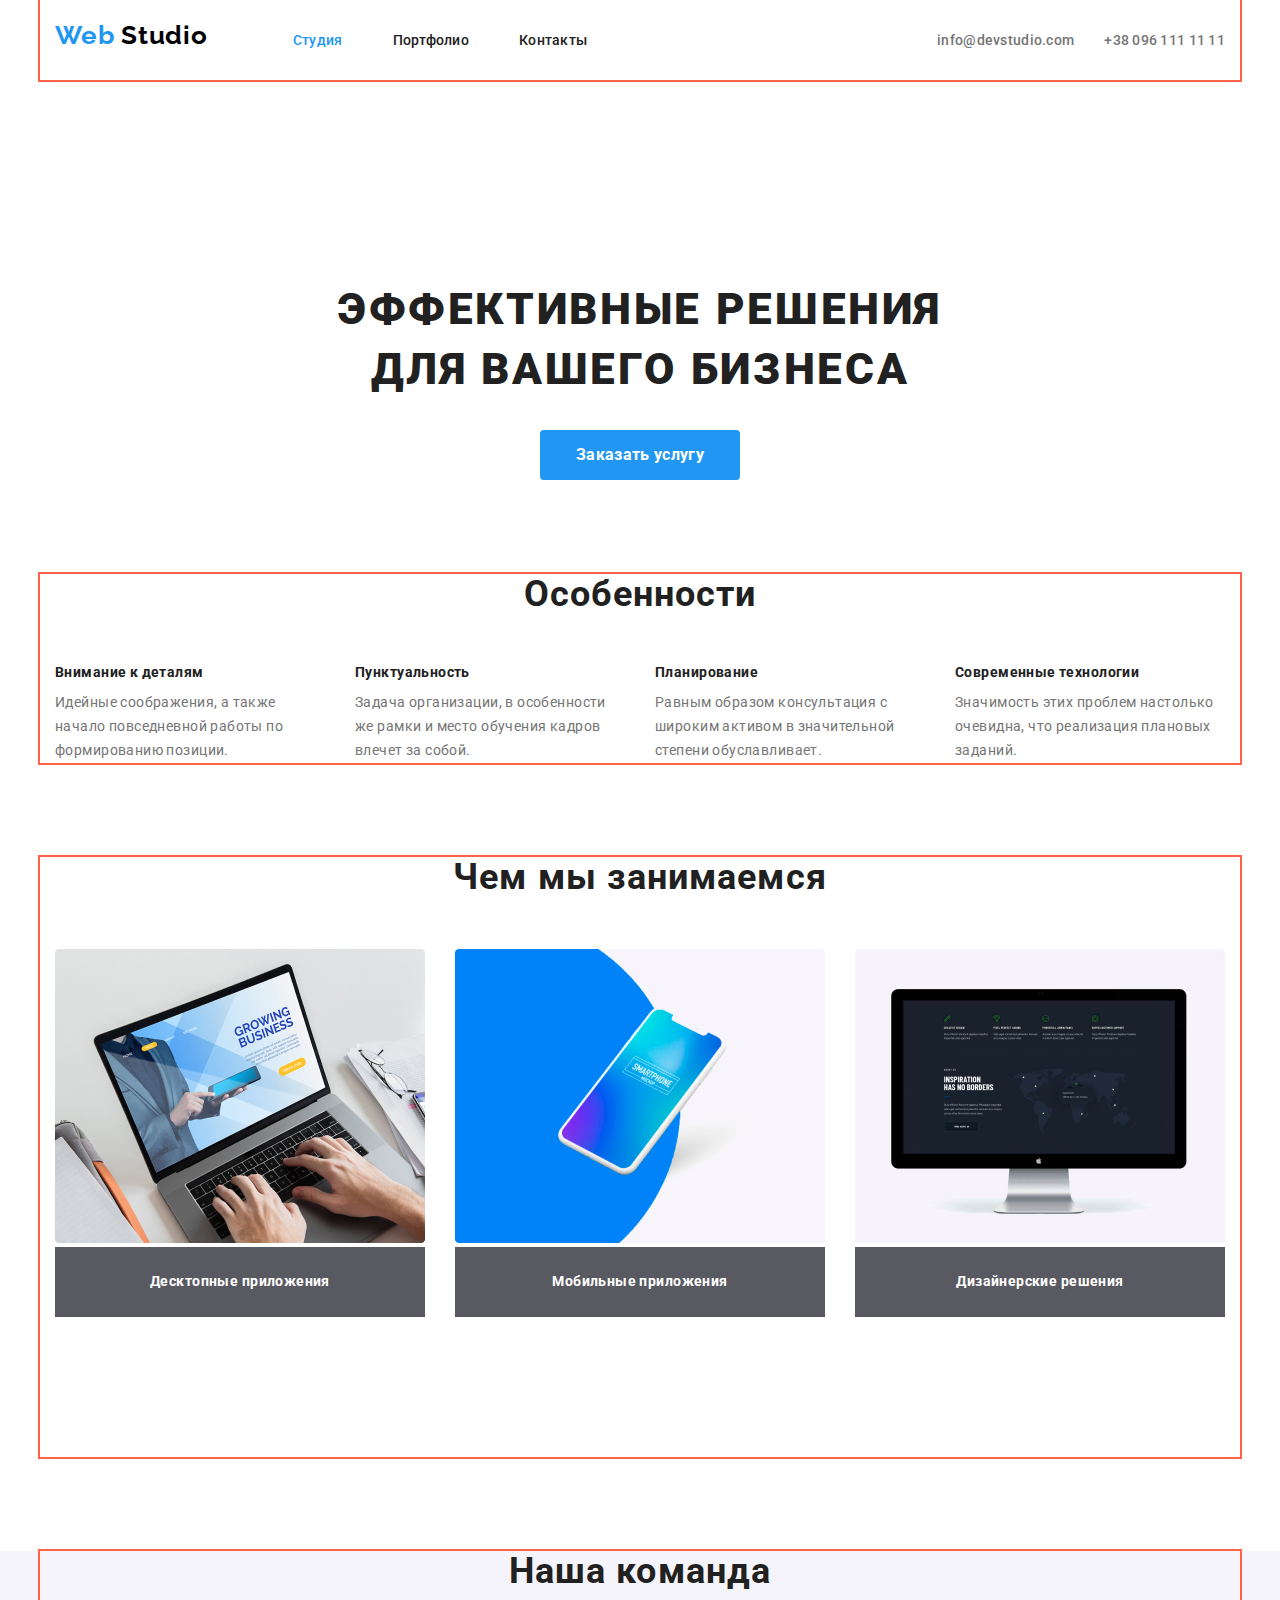
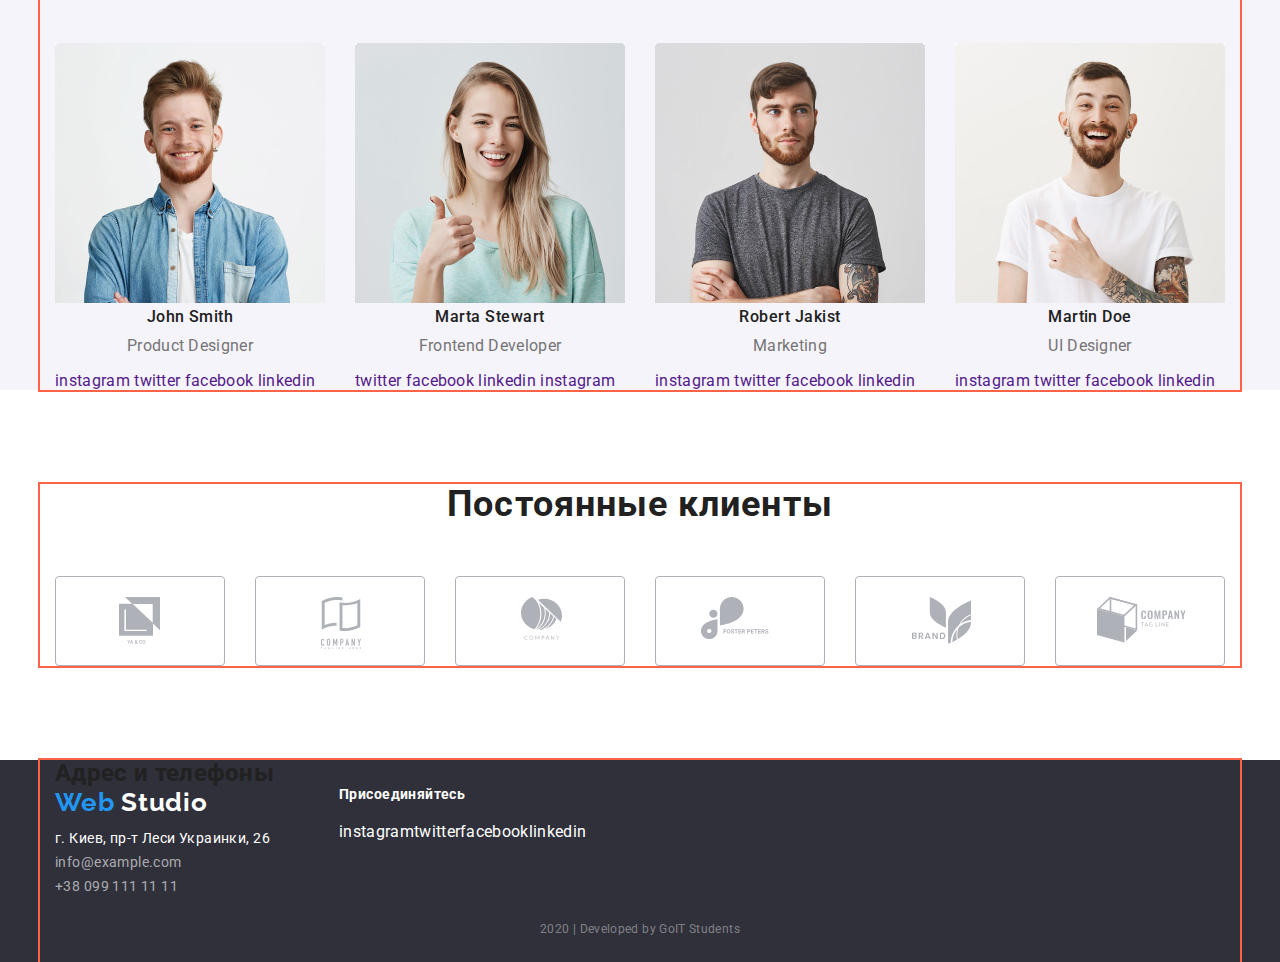
<file: index.html>
<!DOCTYPE html>
<html lang="ru">
  <head>
    <meta charset="UTF-8" />
    <meta name="viewport" content="width=device-width, initial-scale=1.0" />
    <title>Document</title>
    <link rel="stylesheet" href="https://fonts.googleapis.com/css2?family=Raleway:ital,wght@0,700;1,400&family=Roboto:wght@400;700&display=swap" rel="stylesheet"/>
    <link rel="stylesheet" href="https://cdnjs.cloudflare.com/ajax/libs/modern-normalize/0.6.0/modern-normalize.min.css">
    <link rel="stylesheet" href="./css/styles.css" />
  </head>
  <body class="page">
    <!--Шапка сайта-->
    <header>
      <nav class="container main-nav">
        <a href="./index.html" class="logo">
          <span class="logo-web">Web</span>
          <span>Studio</span>
        </a>
        <ul class="site-nav list">
          <li class="item"><a href="" class="link current">Студия</a></li>
          <li class="item"><a href="./portfolio.html" class="link">Портфолио</a></li>
          <li class="item"><a href="" class="link">Контакты</a></li>
        </ul>
          
        <ul class="auth-nav list">
          <li class="item">
            <a href="mail:info@devstudio.com" class="link">info@devstudio.com</a>
          </li>
          <li class="item">
            <a href="tel:+380961111111" class="link">+38 096 111 11 11</a>
          </li>
        </ul>
      </nav>
      <!-- </div> -->
    </header>

    <main>
      <!--Герой-->
       <section class="hero">
          <h1 class="hero-title">эффективные решения <br> для вашего бизнеса</h1>
          <a href="" class="button primary">Заказать услугу</a>
       </section>
      

      <!--Особенности-->
      <section class="section">
        <!--Спрятать заголовок при стилизации-->
        <div class="container">
          <h2 class="section-title">Особенности</h2>
          <ul class="features-list">
            <li class="features-item">
              <h3 class="block-title">Внимание к деталям</h3>
              <p class="text">
                Идейные соображения, а также начало повседневной работы по
                формированию позиции.
              </p>
            </li>
          
            <li class="features-item">
              <h3 class="block-title">Пунктуальность</h3>
              <p class="text">
                Задача организации, в особенности же рамки и место обучения кадров
                влечет за собой.
              </p>
            </li>
          
            <li class="features-item">
              <h3 class="block-title">Планирование</h3>
              <p class="text">
                Равным образом консультация с широким активом в значительной
                степени обуславливает.
              </p>
            </li>
          
            <li class="features-item">
              <h3 class="block-title">Современные технологии</h3>
              <p class="text">
                Значимость этих проблем настолько очевидна, что реализация
                плановых заданий.
              </p>
            </li>
          </ul>
        </div>
      </section>

      <!--Чем мы занимаемся-->
      <section class="section no-padding">
        <div class="container">
          <h2 class="section-title">Чем мы занимаемся</h2>
          <div class="activities-list">
            <div class="activities-title">
              <img src="./images/notebook.jpg" width="370" alt="Фотография ноутбука" />
              <a href="" class="activities-link">Десктопные приложения</a>
            </div>
            <div class="activities-title">
              <img src="./images/smartphone.jpg" width="370" alt="фотография смартфона" />
              <a href="" class="activities-link">Мобильные приложения</a>
            </div>
            <div class="activities-title">
              <img src="./images/monitor.jpg" width="370" alt="фотография монитора" />
              <a href="" class="activities-link">Дизайнерские решения</a>
            </div>
          </div>

        </div>
        
      </section>

      <!--Наша команда-->
      <section class="team-section section">
        <div class="container">
          <h2 class="section-title">Наша команда</h2>
          
          <ul class="team-list">
            <!--Джон Смитт-->
            <li class="team-item">
              <img src="./images/John_Smith.jpg" alt="фото Джон Смитт" />
              <p class="name">John Smith</p>
              <p class="profession">Product Designer</p>
              <a href="" class="social-link">instagram</a>
              <a href="" class="social-link">twitter</a>
              <a href="" class="social-link">facebook</a>
              <a href="" class="social-link">linkedin</a>
            </li>
          
            <!--Марта Стюарт-->
          
            <li class="team-item">
              <img src="./images/Marta_Stewart.jpg" alt="фото Марта Стюарт" />
              <p class="name">Marta Stewart</p>
              <p class="profession">Frontend Developer</p>
              <a href="" class="social-link">twitter</a>
              <a href="" class="social-link">facebook</a>
              <a href="" class="social-link">linkedin</a>
              <a href="" class="social-link">instagram</a>
            </li>
          
            <!--Роберт Джакис-->
            <li class="team-item">
              <img src="./images/Robert_Jakis.jpg" alt="фото Роберт Джакис" />
              <p class="name">Robert Jakist</p>
              <p class="profession">Marketing</p>
              <a href="" class="social-link">instagram</a>
              <a href="" class="social-link">twitter</a>
              <a href="" class="social-link">facebook</a>
              <a href="" class="social-link">linkedin</a>
            </li>
          
            <!--Мартин Дью-->
          
            <li class="team-item">
              <img src="./images/Martin_Doe.jpg" alt="фото Мартин Дью" />
              <p class="name">Martin Doe</p>
              <p class="profession">UI Designer</p>
              <a href="" class="social-link">instagram</a>
              <a href="" class="social-link">twitter</a>
              <a href="" class="social-link">facebook</a>
              <a href="" class="social-link">linkedin</a>
            </li>
          </ul>
        </div>      
      </section>

      <!--Наши клиенты-->
      <section class="section">
        <div class="container">
          <h2 class="section-title">Постоянные клиенты</h2>
          <ul class="clients-list">
            <li class="client-item">
              <a href="" class="client-logo">
                <img src="./images/logo_client_1.svg" alt="Логотип клиента 1" />
              </a>
            </li>
          
            <li class="client-item">
              <a href="" class="client-logo">
                <img src="./images/logo_client_2.svg" alt="Логотип клиента 2" />
              </a>
            </li>
          
            <li class="client-item">
              <a href="" class="client-logo">
                <img src="./images/logo_client_3.svg" alt="Логотип клиента 3" />
              </a>
            </li>
          
            <li class="client-item">
              <a href="" class="client-logo">
                <img src="./images/logo_client_4.svg" alt="Логотип клиента 4" />
              </a>
            </li>
          
            <li class="client-item">
              <a href="" class="client-logo">
                <img src="./images/logo_client_5.svg" alt="Логотип клиента 5" />
              </a>
            </li>
          
            <li class="client-item">
              <a href="" class="client-logo">
                <img src="./images/logo_client_6.svg" alt="Логотип клиента 6" />
              </a>
            </li>
          </ul>
        </div>
      </section>
    </main>

    <footer class="page-footer">
            <!--Спрятать заголовок-->
      <div class="container">
        <h2 class="footer-title">Адрес и телефоны</h2>
        <div class="contact-info">
          <div class="contact-block">
            <div class="logo-footer">
                <a href="./index.html" class="logo">
                  <span class="logo-web">Web</span>
                  <span class="logo-studio">Studio</span>
                </a>
    
              <ul>
                <li class="address">г. Киев, пр-т Леси Украинки, 26</li>
                <li><a href="mailto:info@example.com" class="contact-item">info@example.com</a></li>
                <li><a href="tel:+380991111111" class="contact-item">+38 099 111 11 11</a></li>
              </ul>
              
            </div>
            <div class="contact-social">
              <p class="call">Присоединяйтесь</p>
              
              <ul class="social-footer">
                <li><a href="" class="social-link">instagram</a></li>
                <li><a href="" class="social-link">twitter</a></li>
                <li><a href="" class="social-link">facebook</a< /li>
                <li><a href="" class="social-link">linkedin</a></li>
              </ul>              
            </div>

            <!-- <p class="call">Подпишитесь на рассылку</p>
            <a href="" class="button primary">Подписаться</a> -->

          </div>          
            
            
          </div>
          
      <div class="copyright-footer">
        <p class="copyright">2020 | Developed by GoIT Students</p>
      </div>  
 

      </div>
    </footer>
  </body>
</html>
</file>
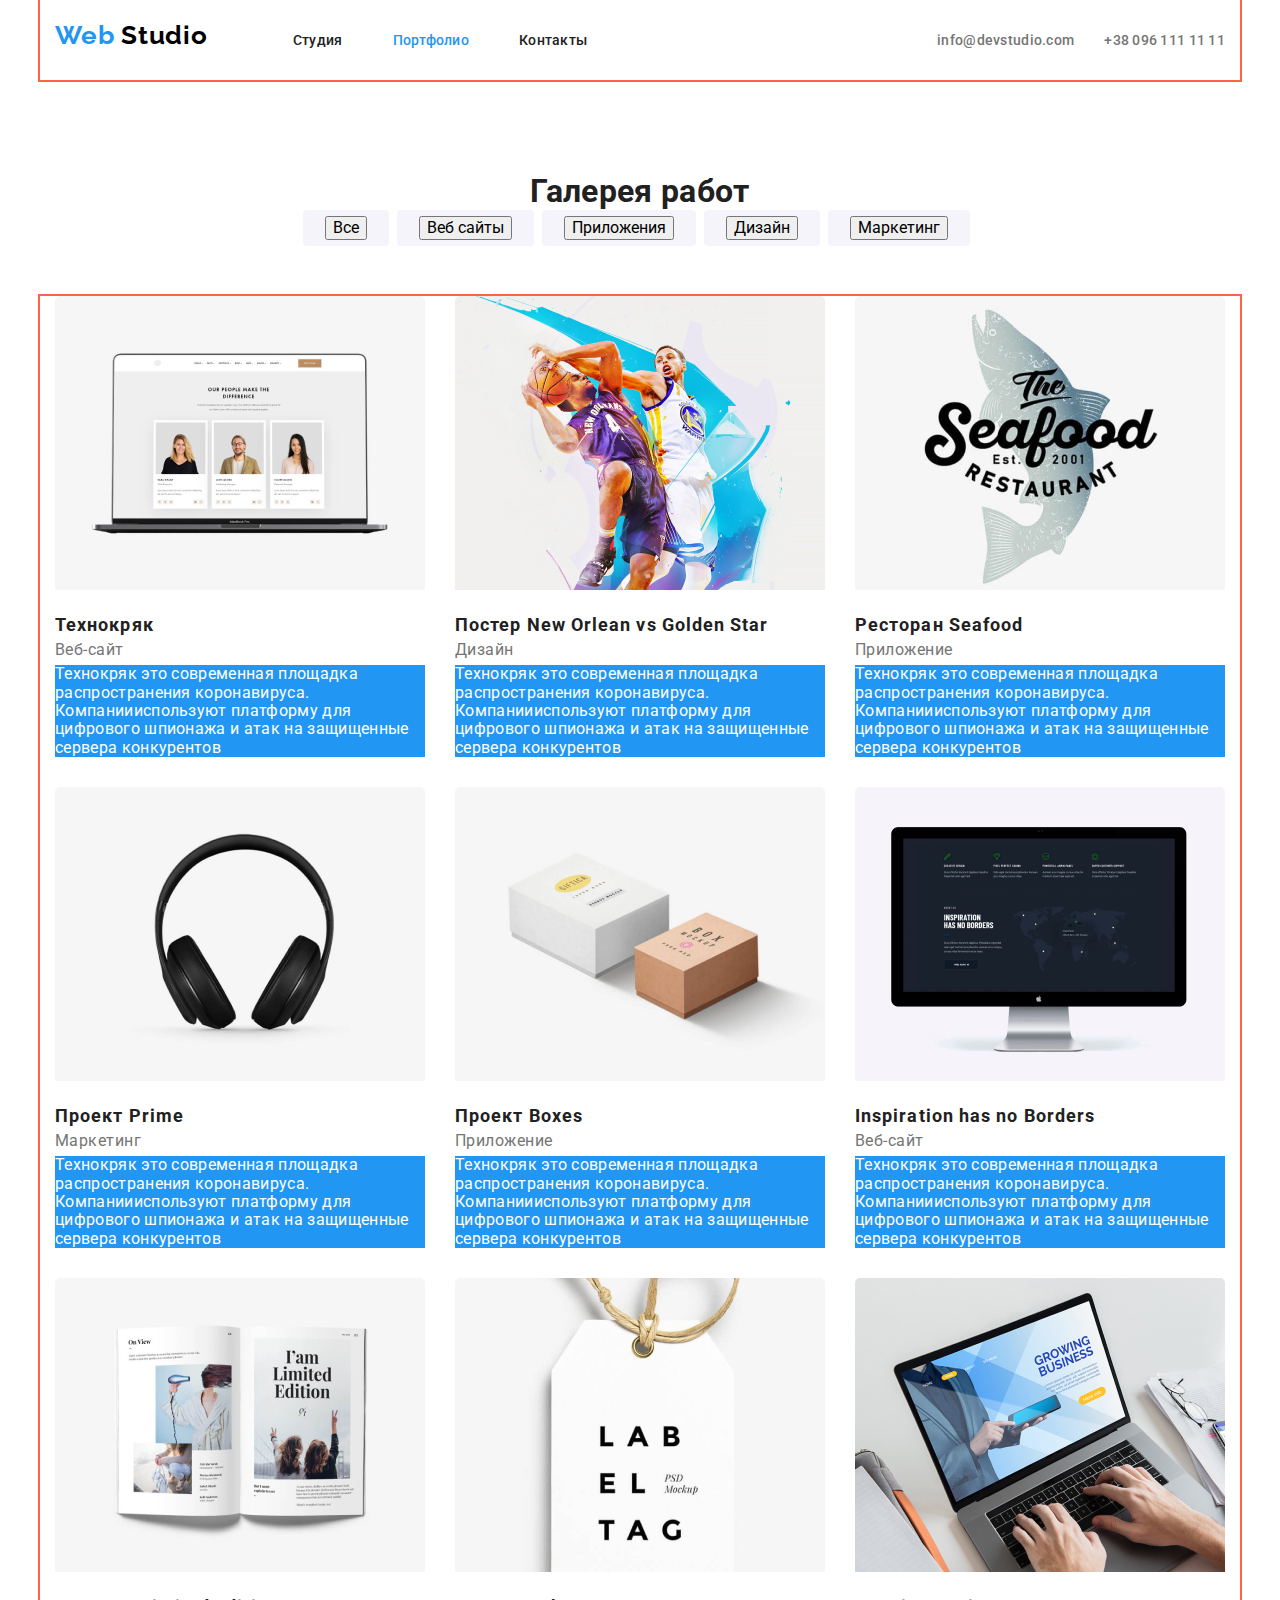
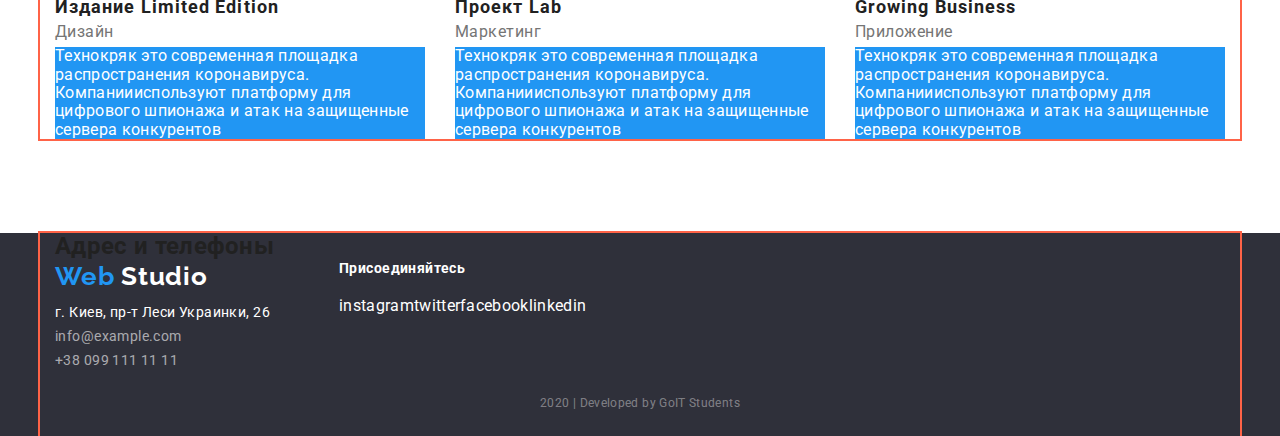
<file: portfolio.html>
<!DOCTYPE html>
<html lang="ru">
  <head>
    <meta charset="UTF-8" />
    <meta name="viewport" content="width=device-width, initial-scale=1.0" />
    <title>Portfolio</title>
    <link
      rel="stylesheet"
      href="https://fonts.googleapis.com/css2?family=Raleway:ital,wght@0,700;1,400&family=Roboto:wght@400;700&display=swap"
      rel="stylesheet"
    />
    <link rel="stylesheet" href="https://cdnjs.cloudflare.com/ajax/libs/modern-normalize/0.6.0/modern-normalize.min.css">
    <link rel="stylesheet" href="./css/styles.css" />
  </head>
  <body class="page">

    <!--Шапка сайта--> 
    <header>
      <nav class="container main-nav">
        <a href="./index.html" class="logo">
          <span class="logo-web">Web</span>
          <span>Studio</span>
        </a>
        <ul class="site-nav list">
          <li class="item"><a href="./index.html" class="link">Студия</a></li>
          <li class="item"><a href="" class="link current">Портфолио</a></li>
          <li class="item"><a href="" class="link">Контакты</a></li>
        </ul>
        
        <ul class="auth-nav list">
          <li class="item">
            <a href="mail:info@devstudio.com" class="link">info@devstudio.com</a>
          </li>
          <li class="item">
            <a href="tel:+380961111111" class="link">+38 096 111 11 11</a>
          </li>
        </ul>
      </nav>
    </header>

    <main>
      <section class="filter">
        <h1 class="title-portfolio">Галерея работ</h1>
        <ul class="filter-item">
          <li class="button-portfolio"><button type="button">Все</button></li>
          <li class="button-portfolio">
            <button type="button">Веб сайты</button>
          </li>
          <li class="button-portfolio">
            <button type="button">Приложения</button>
          </li>
          <li class="button-portfolio">
            <button type="button">Дизайн</button>
          </li>
          <li class="button-portfolio">
            <button type="button">Маркетинг</button>
          </li>
        </ul>
      </section>

      <section>
        <div class="container galery">
          <ul class="galery-list">
            <li class="galery-item">
              <a href="">
                <img src="./images/Technocrack.jpg" alt="" />
                <h2 class="galery-title">Технокряк</h2>
                <p class="galery-subtitle">Веб-сайт</p>
              </a>
              <p class="galery-text">
                Технокряк это современная площадка распространения коронавируса.
                Компаниииспользуют платформу для цифрового шпионажа и атак на
                защищенные сервера конкурентов
              </p>
            </li>
            <li class="galery-item">
              <a href="">
                <img src="./images/Poster.jpg" alt="" />
                <h2 class="galery-title">Постер New Orlean vs Golden Star</h2>
                <p class="galery-subtitle">Дизайн</p>
              </a>
              <p class="galery-text">
                Технокряк это современная площадка распространения коронавируса.
                Компаниииспользуют платформу для цифрового шпионажа и атак на
                защищенные сервера конкурентов
              </p>
            </li>
            <li class="galery-item">
              <a href="">
                <img src="./images/Seafood.jpg" alt="" />
                <h2 class="galery-title">Ресторан Seafood</h2>
                <p class="galery-subtitle">Приложение</p>
              </a>
              <p class="galery-text">
                Технокряк это современная площадка распространения коронавируса.
                Компаниииспользуют платформу для цифрового шпионажа и атак на
                защищенные сервера конкурентов
              </p>
            </li>
            <li class="galery-item">
              <a href="">
                <img src="./images/Prime.jpg" alt="" />
                <h2 class="galery-title">Проект Prime</h2>
                <p class="galery-subtitle">Маркетинг</p>
              </a>
              <p class="galery-text">
                Технокряк это современная площадка распространения коронавируса.
                Компаниииспользуют платформу для цифрового шпионажа и атак на
                защищенные сервера конкурентов
              </p>
            </li>
            <li class="galery-item">
              <a href="">
                <img src="./images/Boxes.jpg" alt="" />
                <h2 class="galery-title">Проект Boxes</h2>
                <p class="galery-subtitle">Приложение</p>
              </a>
              <p class="galery-text">
                Технокряк это современная площадка распространения коронавируса.
                Компаниииспользуют платформу для цифрового шпионажа и атак на
                защищенные сервера конкурентов
              </p>
            </li>          
            <li class="galery-item">
              <a href="">
                <img src="./images/WebSite.jpg" alt="" />
                <h2 class="galery-title">Inspiration has no Borders</h2>
                <p class="galery-subtitle">Веб-сайт</p>
              </a>
              <p class="galery-text">
                Технокряк это современная площадка распространения коронавируса.
                Компаниииспользуют платформу для цифрового шпионажа и атак на
                защищенные сервера конкурентов
              </p>
            </li>         
            <li class="galery-item">
              <a href="">
                <img src="./images/Magazine.jpg" alt="" />
                <h2 class="galery-title">Издание Limited Edition</h2>
                <p class="galery-subtitle">Дизайн</p>
              </a>
              <p class="galery-text">
                Технокряк это современная площадка распространения коронавируса.
                Компаниииспользуют платформу для цифрового шпионажа и атак на
                защищенные сервера конкурентов
              </p>
            </li>         
            <li class="galery-item">
              <a href="">
                <img src="./images/Lab.jpg" alt="" />
                <h2 class="galery-title">Проект Lab</h2>
                <p class="galery-subtitle">Маркетинг</p>
              </a>
              <p class="galery-text">
                Технокряк это современная площадка распространения коронавируса.
                Компаниииспользуют платформу для цифрового шпионажа и атак на
                защищенные сервера конкурентов
              </p>
            </li>         
            <li class="galery-item">
              <a href="">
                <img src="./images/Business.jpg" alt="" />
                <h2 class="galery-title">Growing Business</h2>
                <p class="galery-subtitle">Приложение</p>
              </a>
              <p class="galery-text">
                Технокряк это современная площадка распространения коронавируса.
                Компаниииспользуют платформу для цифрового шпионажа и атак на
                защищенные сервера конкурентов
              </p>
            </li>
          </ul>
        </div>
      </section>
    </main>

    <footer class="page-footer">
      <!--Спрятать заголовок-->
      <div class="container">
        <h2 class="footer-title">Адрес и телефоны</h2>
        <div class="contact-info">
          <div class="contact-block">
            <div class="logo-footer">
              <a href="./index.html" class="logo">
                <span class="logo-web">Web</span>
                <span class="logo-studio">Studio</span>
              </a>
    
              <ul>
                <li class="address">г. Киев, пр-т Леси Украинки, 26</li>
                <li><a href="mailto:info@example.com" class="contact-item">info@example.com</a></li>
                <li><a href="tel:+380991111111" class="contact-item">+38 099 111 11 11</a></li>
              </ul>
    
            </div>
            <div class="contact-social">
              <p class="call">Присоединяйтесь</p>
    
              <ul class="social-footer">
                <li><a href="" class="social-link">instagram</a></li>
                <li><a href="" class="social-link">twitter</a></li>
                <li><a href="" class="social-link">facebook</a< /li>
                <li><a href="" class="social-link">linkedin</a></li>
              </ul>
            </div>
    
            <!-- <p class="call">Подпишитесь на рассылку</p>
                <a href="" class="button primary">Подписаться</a> -->
    
          </div>     
        </div>
    
        <div class="copyright-footer">
          <p class="copyright">2020 | Developed by GoIT Students</p>
        </div>
    
    
      </div>
    </footer>
  </body>
</html>
</file>
<file: css/styles.css>
/* Цвет основного текста #212121 */
/* Вторичный цвет #757575 */
/* Белый #FFFFFF */
/* Черный #000000 */
/* акцент #2196F3 */
/* вторичный цвет фона #F5F4FA */
/* Цвет фона Футера #2F303A */

:root {
  --primary-text-color: #212121;
  --secondary-text-color: #757575;
  --accent-color: #2196f3;
  --black: #000000;
  --white: #ffffff;
  --font-family: Raleway, Roboto, sans-serif;
}

.page {
  background-color: #ffffff;
  color: var(--primary-text-color);
  font-family: Roboto, sans-serif;
  letter-spacing: 0.02em;
}

li {
  list-style-type: none; /* Убираем маркеры */
}

a {
  text-decoration: none; /* Отменяем подчеркивание у ссылки */
}

ul,
p {
  padding: 0;
  margin: 0;
}

.container {
  margin-left: auto;
  margin-right: auto;
  padding-left: 15px;
  padding-right: 15px;

  width: 1200px;
  outline: 2px solid tomato;
}

/* Logo */

.logo {
  display: inline-block;
  color: var(--black);
  font-family: Raleway, sans-serif;

  font-weight: bold;
  font-size: 26px;
  line-height: 1.2;
  letter-spacing: 0.03em;
  margin-bottom: 9px;
}

.logo:hover,
.logo:focus {
  color: var(--accent-color);
}

.logo-web {
  color: var(--accent-color);
  font-family: Raleway, sans-serif;

  font-weight: 700;
  font-size: 26px;
  line-height: 1.19;
  letter-spacing: 0.03em;
}

.logo-studio {
  font-family: Raleway, sans-serif;
  color: var(--white);

  font-weight: bold;
  font-size: 26px;
  line-height: 1.19;
  letter-spacing: 0.03em;
}

.list {
  padding: 0;
  margin: 0;
  list-style: none;
}

/* Site nav */

.site-nav {
  display: flex;
  margin-left: 85px;
}

/* .site-nav .item:last-child {
  margin-right: 0;
} */

/* .site-nav .item:not(:last-child) {
  margin-right: 50px;
} */

.site-nav .item + .item {
  margin-left: 50px;
}

.site-nav .link {
  display: block;
  padding-top: 32px;
  padding-bottom: 32px;

  color: var(--primary-text-color);
  font-weight: 500;
  font-size: 14px;
  line-height: 1.15;
  letter-spacing: 0.02em;
}

.site-nav .link:hover,
.site-nav .link:focus {
  color: var(--accent-color);
}

.site-nav .link.current {
  color: var(--accent-color);
}

.auth-nav {
  display: flex;
  margin-left: auto;
}

.auth-nav .item + .item {
  margin-left: 30px;
}

.auth-nav .link {
  color: var(--secondary-text-color);

  font-weight: 500;
  font-size: 14px;
  line-height: 1.15;
  letter-spacing: 0.02em;
}

.auth-nav .link:hover,
.auth-nav .link:focus {
  color: var(--accent-color);
}

.main-nav {
  display: flex;
  align-items: center;
}

.list {
  list-style: none;
}

/* Hero */
.hero {
  text-align: center;
  margin-bottom: 94px;
}

.hero-title {
  margin-top: 0;
  margin-bottom: 30px;
  padding-top: 200px;
  color: var(--primary-text-color);

  font-weight: 900;
  font-size: 44px;
  line-height: 1.36;
  letter-spacing: 0.06em;
  text-transform: uppercase;
}

/* Section */

.section {
  margin-bottom: 94px;
}

.section.no-padding {
  padding-top: 0;
}

.section-title {
  margin-top: 0;
  margin-bottom: 50px;
  color: var(--primary-text-color);

  font-weight: bold;
  font-size: 36px;
  line-height: 1.16;
  text-align: center;
  letter-spacing: 0.03em;
}

.features-list {
  display: flex;
  justify-content: space-between;
}

.features-item {
  width: 270px;
}

/* Block */

.block-title {
  margin-top: 0;
  margin-bottom: 10px;
  color: var(--primary-text-color);

  font-style: normal;
  font-weight: 700;
  font-size: 14px;
  line-height: 1.14;
  letter-spacing: 0.03em;
}

.text {
  margin-top: 0;
  margin-bottom: 0;

  font-style: normal;
  font-weight: normal;
  font-size: 14px;
  line-height: 1.71;
  letter-spacing: 0.03em;
  color: var(--secondary-text-color);
}

/* изменить цвет ссылки на белый */

.activities-list {
  display: flex;
  justify-content: space-between;
}

.activities-title {
  width: 370px;
  margin-bottom: 140px;
  text-align: center;
}

.activities-link {
  display: inline-block;
  padding-top: 27px;
  padding-bottom: 27px;
  width: 370px;
  height: 70px;

  color: var(--white);
  background-color: rgba(47, 48, 58, 0.8);

  font-weight: 700;
  font-size: 14px;
  line-height: 1.14;
  letter-spacing: 0.03em;
  text-align: center;
}

.activities-link:hover,
.activities-link:focus {
  color: var(--black);
}

/* Team */
.team-section {
  background-color: #f5f4fa;
}

.team-list {
  display: flex;
  justify-content: space-between;
}

.team-item {
  width: 270px;
}

.name {
  margin-top: 0;
  margin-bottom: 10px;
  font-weight: 500;
  font-size: 16px;
  line-height: 1.19;
  text-align: center;
  letter-spacing: 0.03em;
}

.profession {
  margin-top: 0;
  margin-bottom: 16px;
  color: var(--secondary-text-color);

  font-weight: 400;
  font-size: 16px;
  line-height: 1.19;
  text-align: center;
}

.social-link {
  margin-top: 0;
  margin-bottom: 24px;
}

.social-link:hover,
.social-link:focus {
  color: var(--accent-color);
}

/* Clients */

.clients-list {
  display: flex;
  justify-content: space-between;
}

.client-item {
  display: inline-block;
  width: 170px;
  height: 90px;
  text-align: center;
  border: 1px solid #afb1b8;
  border-radius: 4px;
}

.client-logo {
  display: inline-block;
  width: 170px;
  height: 90px;
  padding-top: 20px;
}

.client-logo:hover,
.client-logo:focus {
  color: var(--accent-color);
}

/* Footer */

.page-footer {
  background-color: #2f303a;
  color: var(--white);
}

.logo-footer {
  margin-right: 69px;
}

.address {
  display: flex;
  align-content: space-between;
  font-style: normal;
  font-weight: normal;
  font-size: 14px;
  line-height: 1.71;
  letter-spacing: 0.03em;
}

.contact-item {
  color: rgba(255, 255, 255, 0.6);

  font-style: normal;
  font-weight: normal;
  font-size: 14px;
  line-height: 1.71;
  letter-spacing: 0.03em;
  margin-bottom: 9px;
}

.contact-info {
}

.contact-block {
  display: flex;
}

.social-footer {
  display: flex;
}

.call {
  font-weight: 700;
  font-size: 14px;
  line-height: 1.14;
  letter-spacing: 0.03em;
  margin-bottom: 20px;
}

.copyright {
  color: rgba(255, 255, 255, 0.4);

  font-style: normal;
  font-weight: normal;
  font-size: 12px;
  line-height: 2;

  letter-spacing: 0.03em;
}

.copyright-footer {
  display: flex;
  justify-content: center;
  align-items: center;
  padding-top: 18px;
  padding-bottom: 21px;
}

.page-footer .social-link {
  color: var(--white);
}

.filter {
  text-align: center;
}

/* Button */

.button {
  display: inline-block;
  color: var(--primary-text-color);
  text-align: center;

  padding: 10px 32px;
  min-width: 200px;

  font-weight: 700;
  font-size: 16px;
  line-height: 1.87;
}

.button.primary {
  background-color: var(--accent-color);
  color: var(--white);
  border-radius: 4px;
}

.button-portfolio {
  margin-right: 8px;
  padding-top: 6px;
  padding-bottom: 6px;
  padding-right: 22px;
  padding-left: 22px;
  border-radius: 4px;

  color: var(--primary-text-color);
  background-color: #f5f4fa;
}

.button-portfolio:hover,
.button-portfolio:focus {
  color: var(--white);
  background-color: var(--accent-color);
  font-family: inherit;
}

/* Galery */

.title-portfolio {
  margin-top: 0;
  margin-bottom: 0;
}

.filter {
  margin-bottom: 50px;
  padding-top: 93px;
}
.filter-item {
  display: flex;
  justify-content: center;
}

.galery {
  margin-bottom: 94px;
}

.galery-list {
  display: flex;
  flex-wrap: wrap;
}

.galery-item {
  width: 370px;
  margin-right: 30px;
  margin-bottom: 30px;
}

.galery-item:nth-child(3n) {
  margin-right: 0px;
}

.galery-item:nth-last-child(-n + 3) {
  margin-bottom: 0px;
}

.galery-subtitle {
  color: var(--secondary-text-color);

  font-weight: 400;
  font-size: 16px;
  line-height: 1.87;
  letter-spacing: 0.03em;
}

.galery-text {
  color: var(--white);
  background-color: var(--accent-color);
}

.galery-title {
  margin-top: 20px;
  margin-bottom: 0;

  color: var(--primary-text-color);

  font-weight: 700;
  font-size: 18px;
  line-height: 2, 0;
  letter-spacing: 0.06em;
}

.footer-title {
  margin-top: 0;
  margin-bottom: 0;

  color: var(--primary-text-color);
}
</file>
